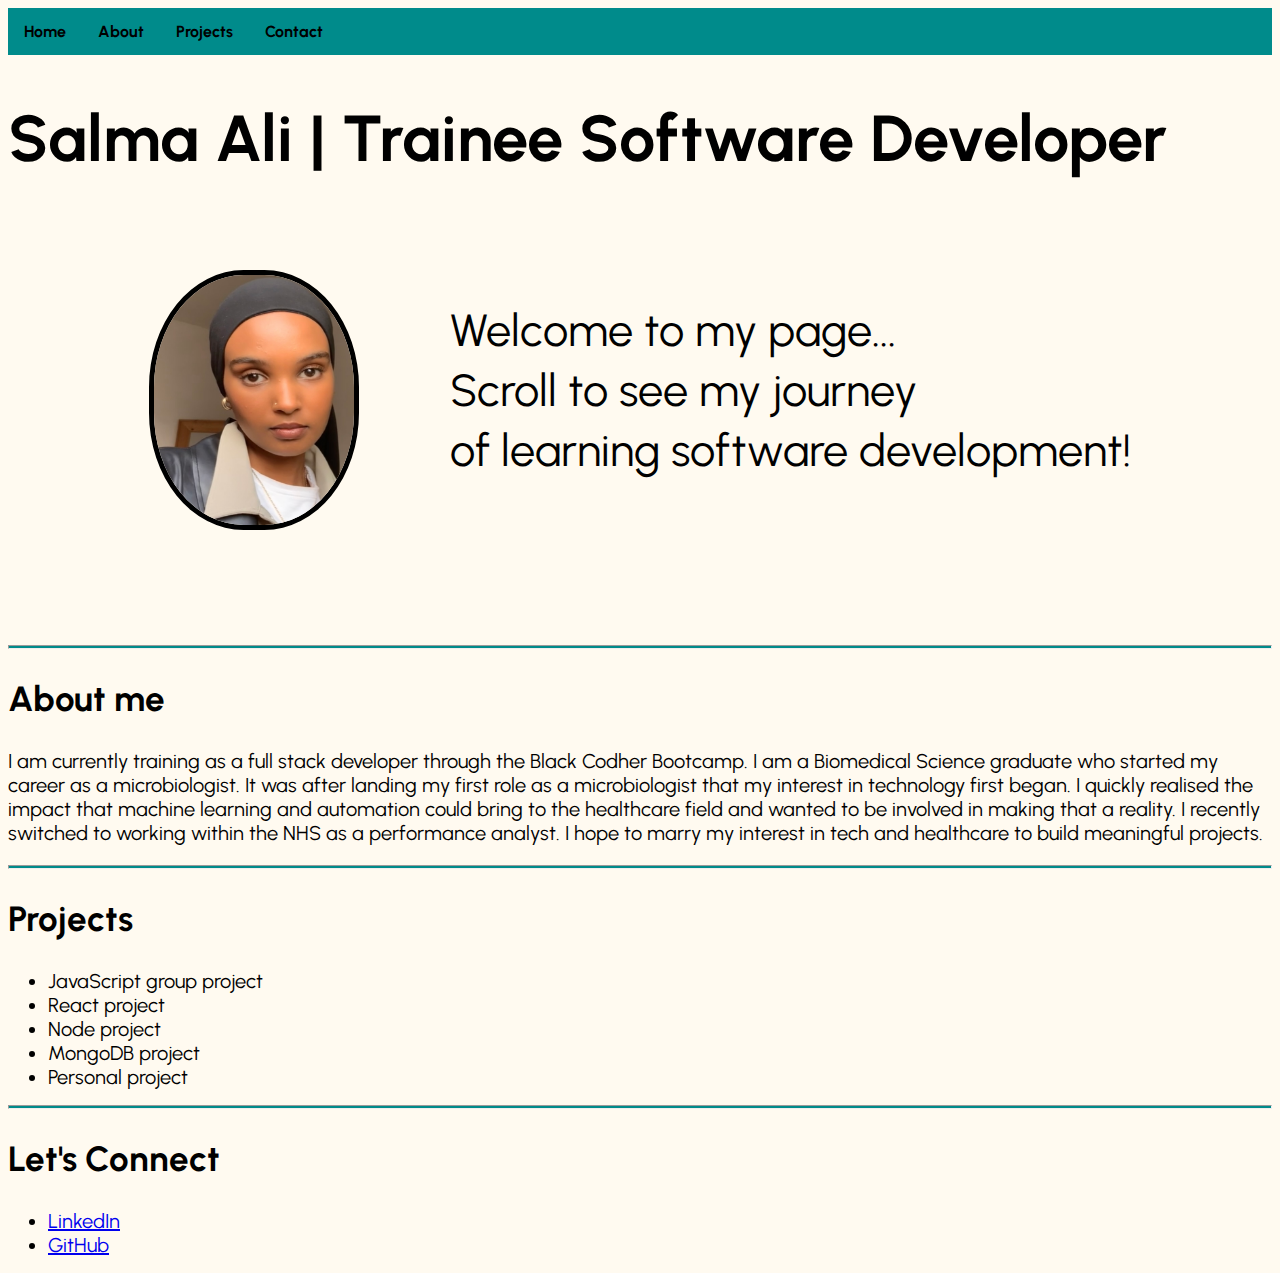
<file: index.html>
<!DOCTYPE html>
<html lang="en">
<head>
    <meta charset="UTF-8">
    <meta http-equiv="X-UA-Compatible" content="IE=edge">
    <meta name="viewport" content="width=device-width, initial-scale=1.0">
    <title>Salma Ali | Developer Portfolio</title>
    <link rel="icon" type="image/x-icon" href="favicon.ico">
    <link rel="stylesheet" type="text/css" href="styles/main.css">
    <link rel="preconnect" href="https://fonts.googleapis.com">
    <link rel="preconnect" href="https://fonts.gstatic.com" crossorigin>
    <link href="https://fonts.googleapis.com/css2?family=Urbanist:wght@200&display=swap" rel="stylesheet">
</head>
<body>
    <header>
        <nav class="navbar"> 
            <ul>
                <li><a href="#home">Home</a></li>
                <li><a href="#about-me">About</a></li>
                <li><a href="#project">Projects</a></li>
                <li><a href="#contacts">Contact</a></li>
            </ul> 
        </nav>
    </header>
    <h1 class="name">Salma Ali | Trainee Software Developer</h1>
    <div id="home">
        <div class="home-container">
            <img class="profile-img" src="portfolio.jpg" alt="Image of myself" width="175" height="250"> 
            <p>
            Welcome to my page...
            <br> <br>
            Scroll to see my journey <br><br> of learning software development!
            </p>
        </div>
    </div>
    <hr>
    <section id="about-me" class="about-me">
        <h2>About me</h2>
        <p> I am currently training as a full stack developer through the Black Codher Bootcamp. I am a Biomedical Science graduate who started my career as a microbiologist. It was after landing my first role as a microbiologist that my interest in technology first began. I quickly realised the impact that machine learning and automation could bring to the healthcare field and wanted to be involved in making that a reality. I recently switched to working within the NHS as a performance analyst. I hope to marry my interest in tech and healthcare to build meaningful projects. </p>
    </section>
    <hr>
    <div id="project">
        <h2>Projects</h2>
        <ul class="projects">
            <li>JavaScript group project</li>
            <li>React project</li>
            <li>Node project</li>
            <li>MongoDB project</li>
            <li>Personal project</li>
        </ul>
    </div>
    <hr>
    <footer id="contacts">
        <h2> Let's Connect </h2>
        <ul class="social-media">
            <li> <a href= https://www.linkedin.com/in/salma-ali-b2795414a>LinkedIn</a> </li>
            <li> <a href= https://github.com/salmaabdifatah>GitHub</a></li>
        </ul>
    </footer>
    
    

    
</body>
</html>
</file>
<file: styles/main.css>
@import url('https://fonts.googleapis.com/css2?family=Urbanist:wght@200&display=swap');

img {
    border-radius: 45%;
    height:250px;
    width: 200px;
    border: 5px solid black;

}

body{
    background-color: #fffaf0;
    font-family: 'Urbanist', sans-serif;
}

hr {
    background: #008b8b;
    height: 2px;
}

.navbar ul {
    list-style-type: none;
    margin: 0;
    padding: 0;
    overflow: hidden;
    background-color: #008b8b;
  }
  
  .navbar li {
    float: left;
  }
  
  .navbar li a {
    display: block;
    color: black;
    font-weight: bold;
    text-align: center;
    padding: 14px 16px;
    text-decoration: none;
  }
  
  .navbar li a:hover {
    background-color: grey;
  }

.name {
    display: block;
    font-weight: bold;
    font-size: 65px;
  }

.home-container {
    line-height: 5px;
    margin: 40px 0px 25px;
    font-size: 45px;
    line-height: 30px;
    color:black;

}

.home-container{
    display: flex;
    flex-direction: row;
    flex-wrap: wrap;
    justify-content: space-evenly;
    height: 300px;
    padding: 50px;    
}

#about-me h2{
    font-weight: bold;
    font-size: 35px;
}

#project h2{
    font-weight: bold;
    font-size: 35px;
}

#contacts h2{
    font-weight: bold;
    font-size: 35px;
}

#about-me p{
    font-size: 20px;
}

#project li{
    font-size: 20px;
}

#contacts li{
    font-size: 20px;
}
</file>
